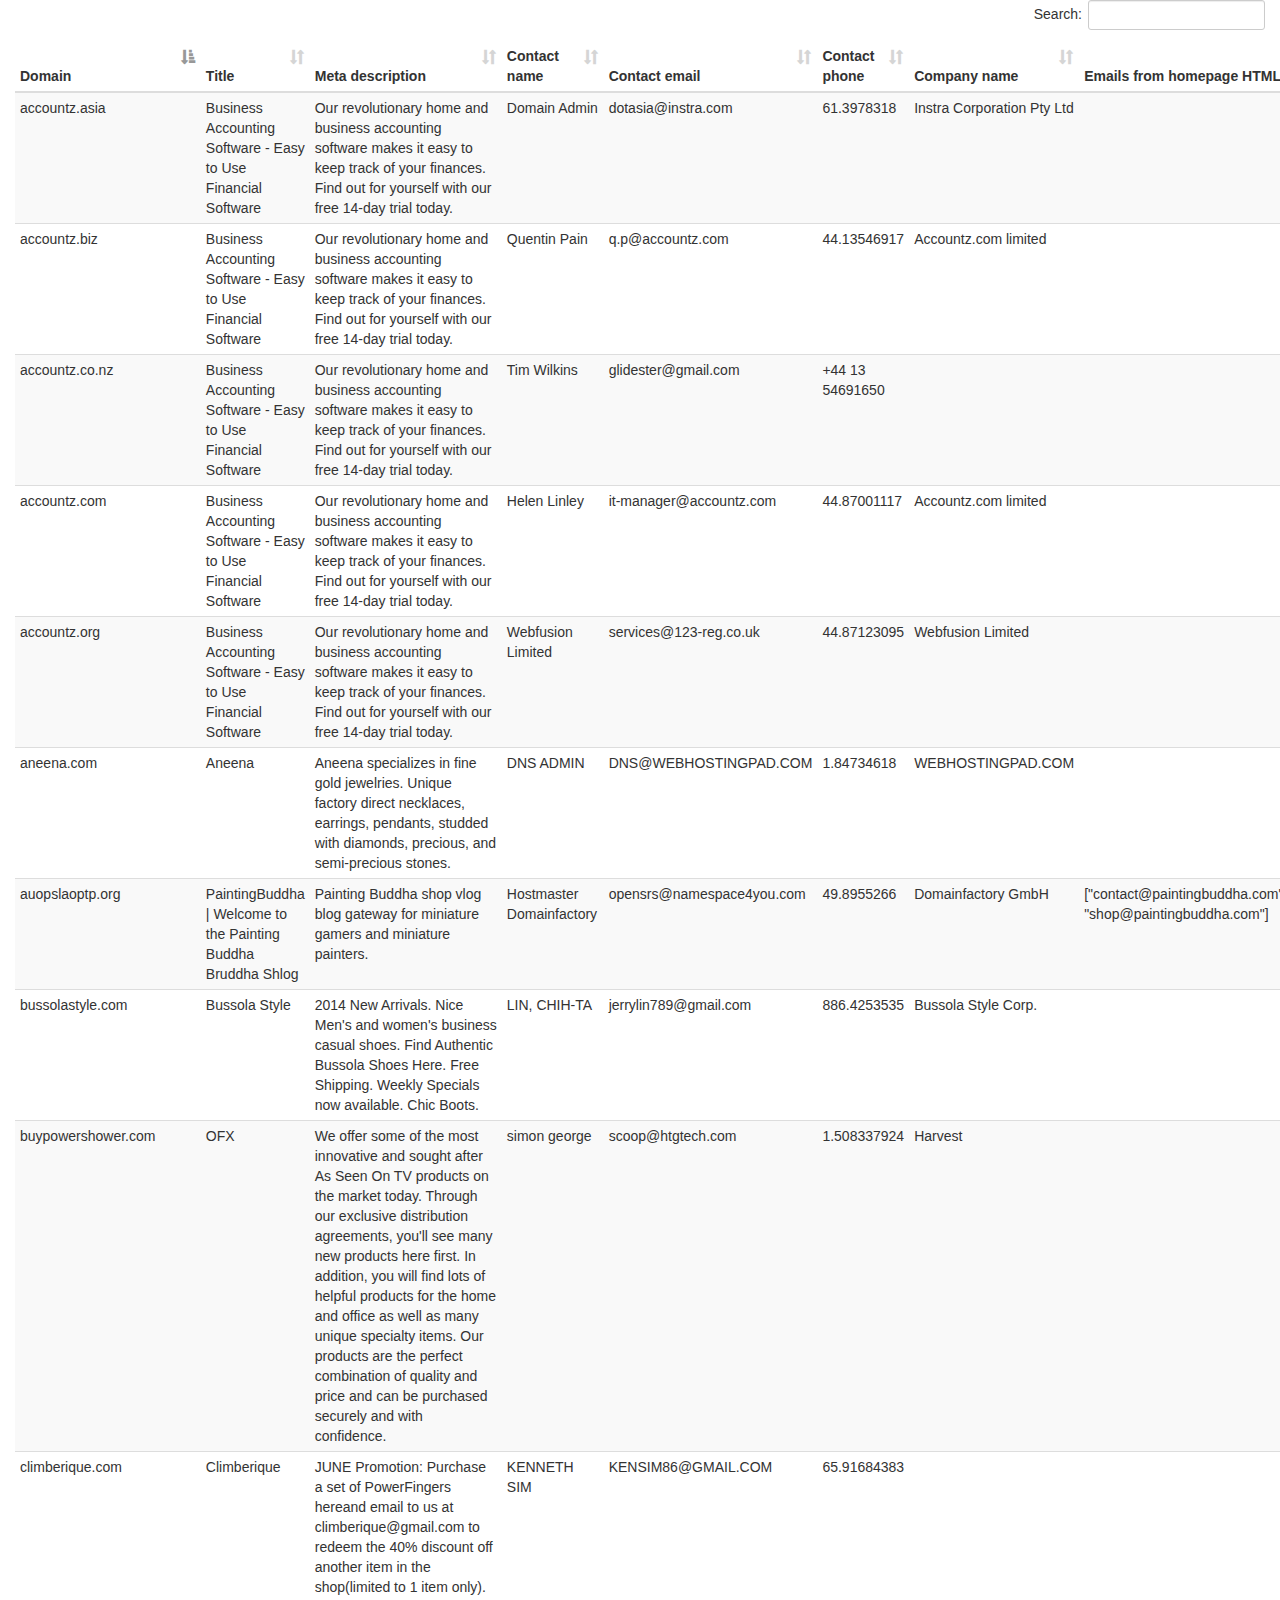
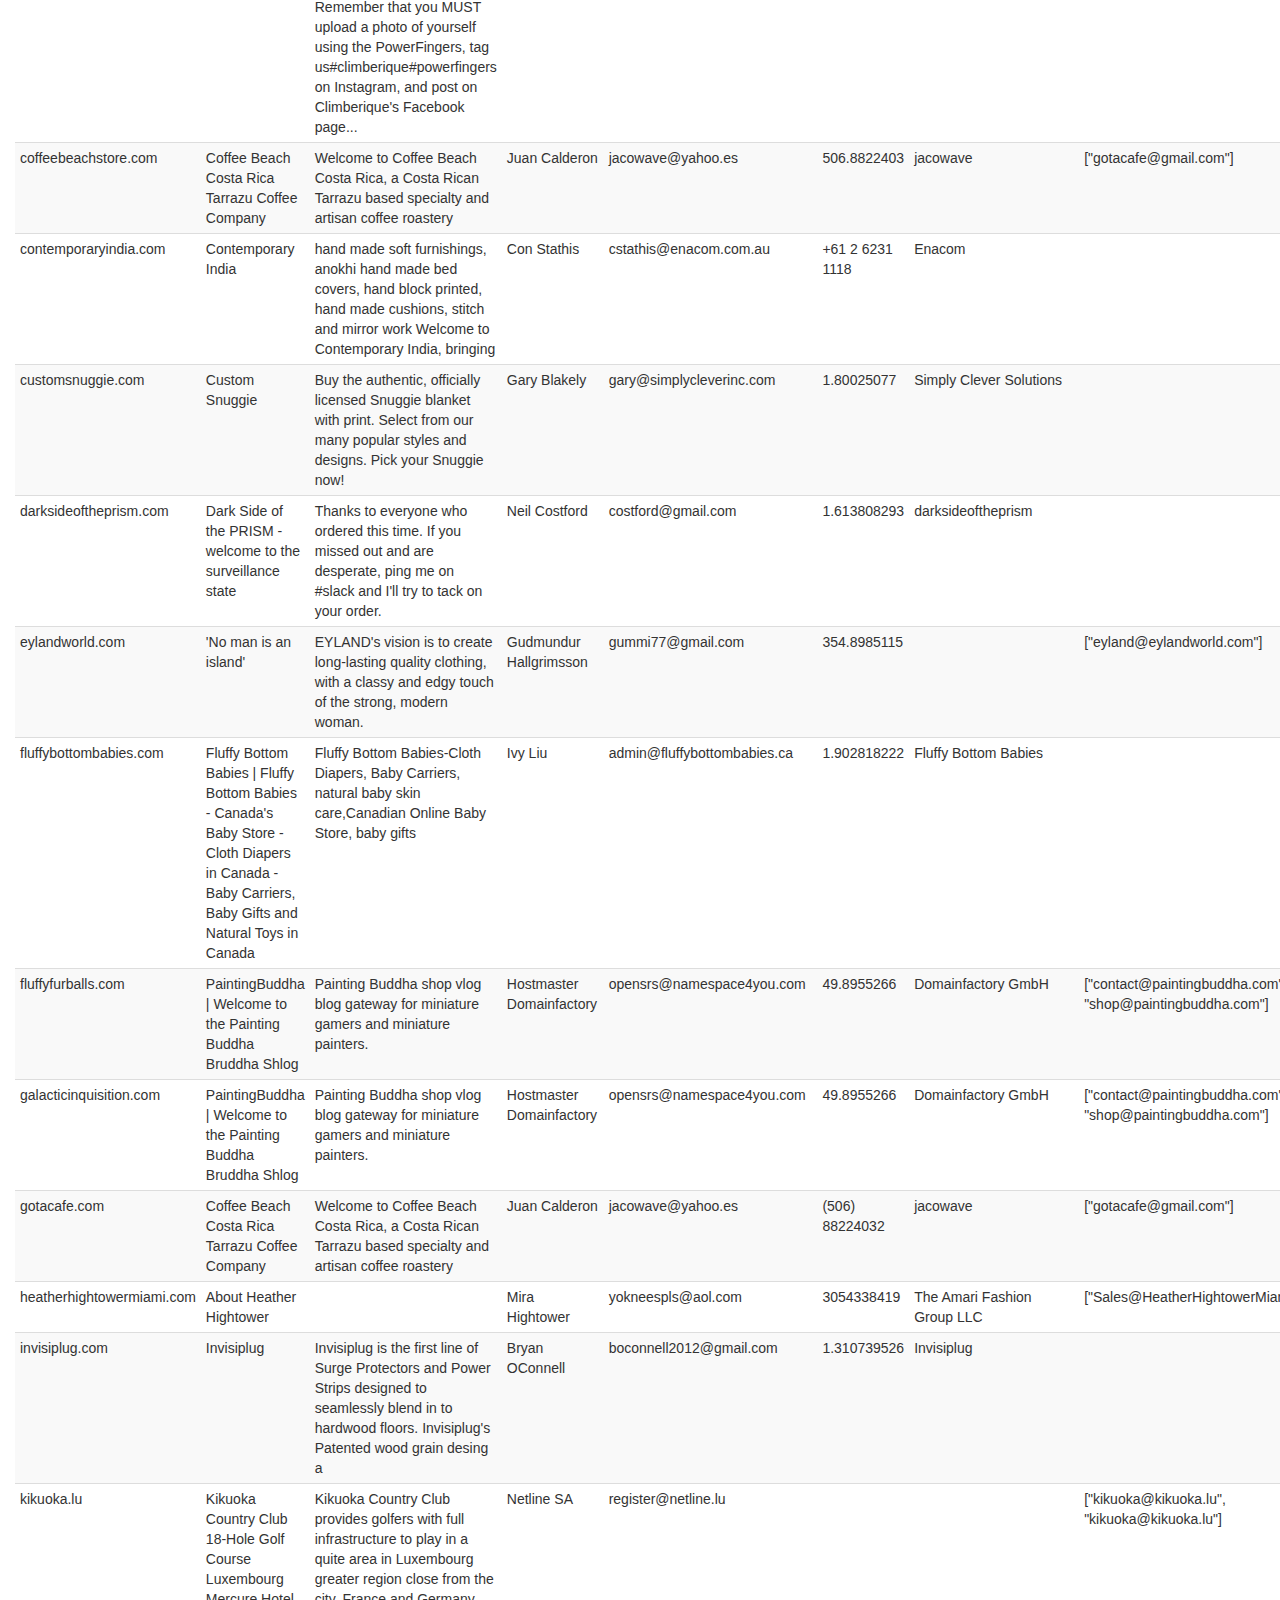
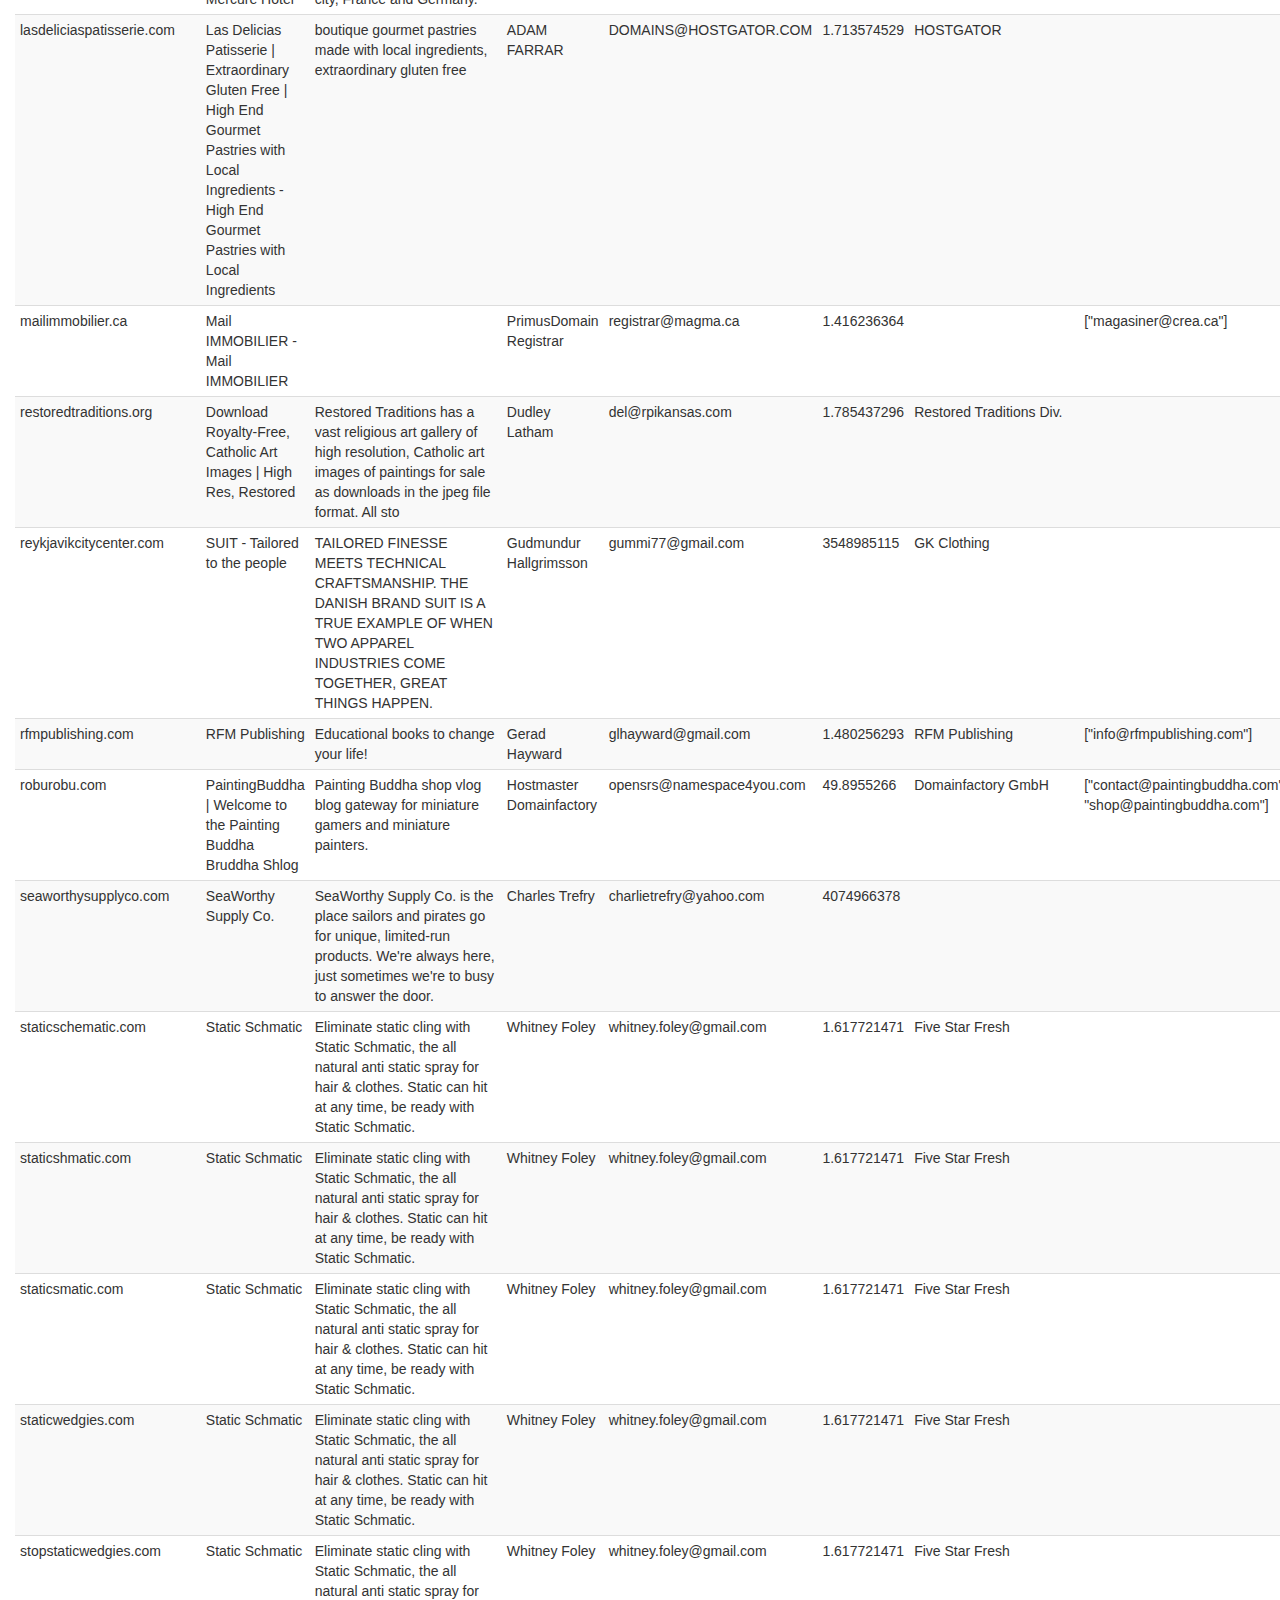
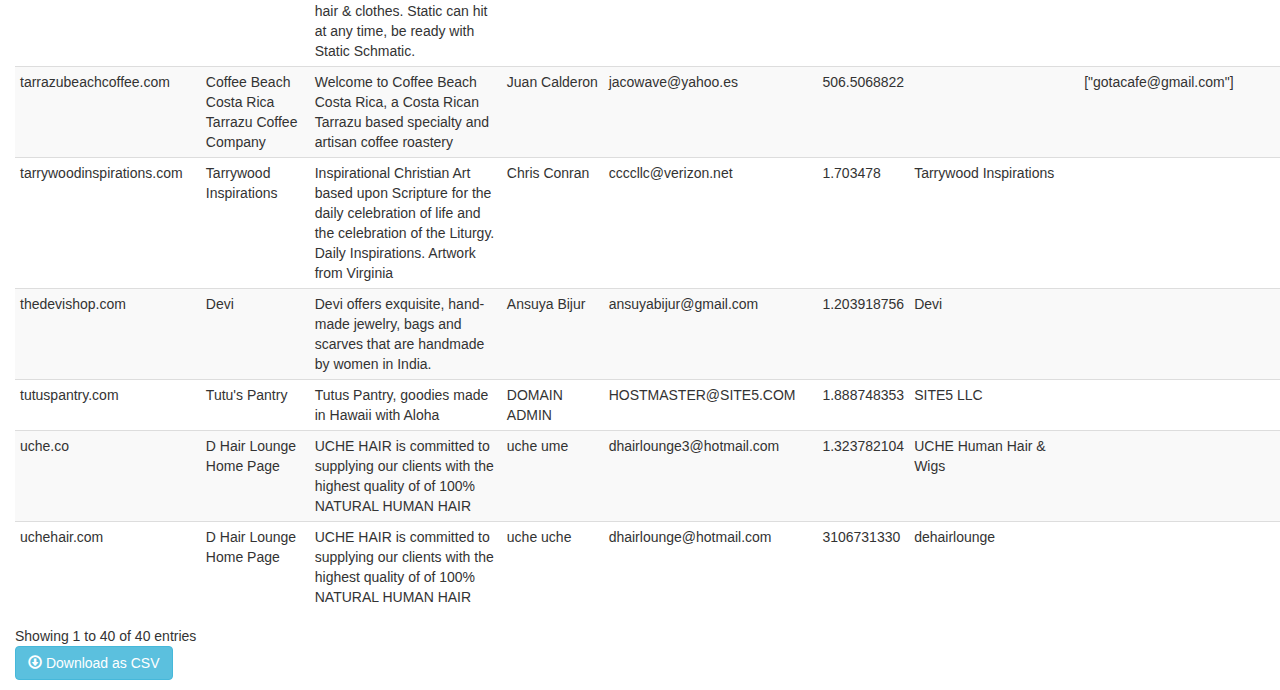
<file: sample_csv.html>
<!DOCTYPE html>
<html lang="en">
  <head>
    <meta charset="utf-8">
    <meta http-equiv="X-UA-Compatible" content="IE=edge">
    <meta name="viewport" content="width=device-width, initial-scale=1">
    <!-- The above 3 meta tags *must* come first in the head; any other head content must come *after* these tags -->
    <title>Sample UserMagnets CSV</title>
    <meta name="author" content="Derek Eder">
    <meta content="Display any CSV file as a searchable, filterable, pretty HTML table" />

    <!-- Bootstrap core CSS -->
    <link href="csv_css/bootstrap.min.css" rel="stylesheet">
    <link href="csv_css/dataTables.bootstrap.css" rel="stylesheet">

    <!-- HTML5 shim and Respond.js for IE8 support of HTML5 elements and media queries -->
    <!--[if lt IE 9]>
      <script src="https://oss.maxcdn.com/html5shiv/3.7.2/html5shiv.min.js"></script>
      <script src="https://oss.maxcdn.com/respond/1.4.2/respond.min.js"></script>
    <![endif]-->
  </head>

  <body>
    <style> 
      #my_table_filter{    
        font-size: 1.8em;
        text-align: left;
        padding: 25px;
      }
    </style>
    <div class="container-fluid">

      <div id='table-container'></div>

    </div><!-- /.container -->

    <!-- Bootstrap core JavaScript
    ================================================== -->
    <!-- Placed at the end of the document so the pages load faster -->
    <script src="https://ajax.googleapis.com/ajax/libs/jquery/1.11.2/jquery.min.js"></script>
    <script src="csv_js/bootstrap.min.js"></script>
    <script src="csv_js/jquery.csv.min.js"></script>
    <script src="csv_js/jquery.dataTables.min.js"></script>
    <script src="csv_js/dataTables.bootstrap.js"></script>
    <script src='csv_js/csv_to_html_table.js'></script>

    <script>
      init_table({
        csv_path: 'csv_data/data-sample.csv', 
        element: 'table-container', 
        allow_download: true,
        csv_options: {separator: ',', delimiter: '"'},
        datatables_options: {"paging": false}
      });
    </script>
     <script>
          (function(b,o,i,l,e,r){b.GoogleAnalyticsObject=l;b[l]||(b[l]=
          function(){(b[l].q=b[l].q||[]).push(arguments)});b[l].l=+new Date;
          e=o.createElement(i);r=o.getElementsByTagName(i)[0];
          e.src='https://www.google-analytics.com/analytics.js';
          r.parentNode.insertBefore(e,r)}(window,document,'script','ga'));
          ga('create','UA-66935868-1','auto');ga('send','pageview');
      </script>
  </body>
</html>
</file>
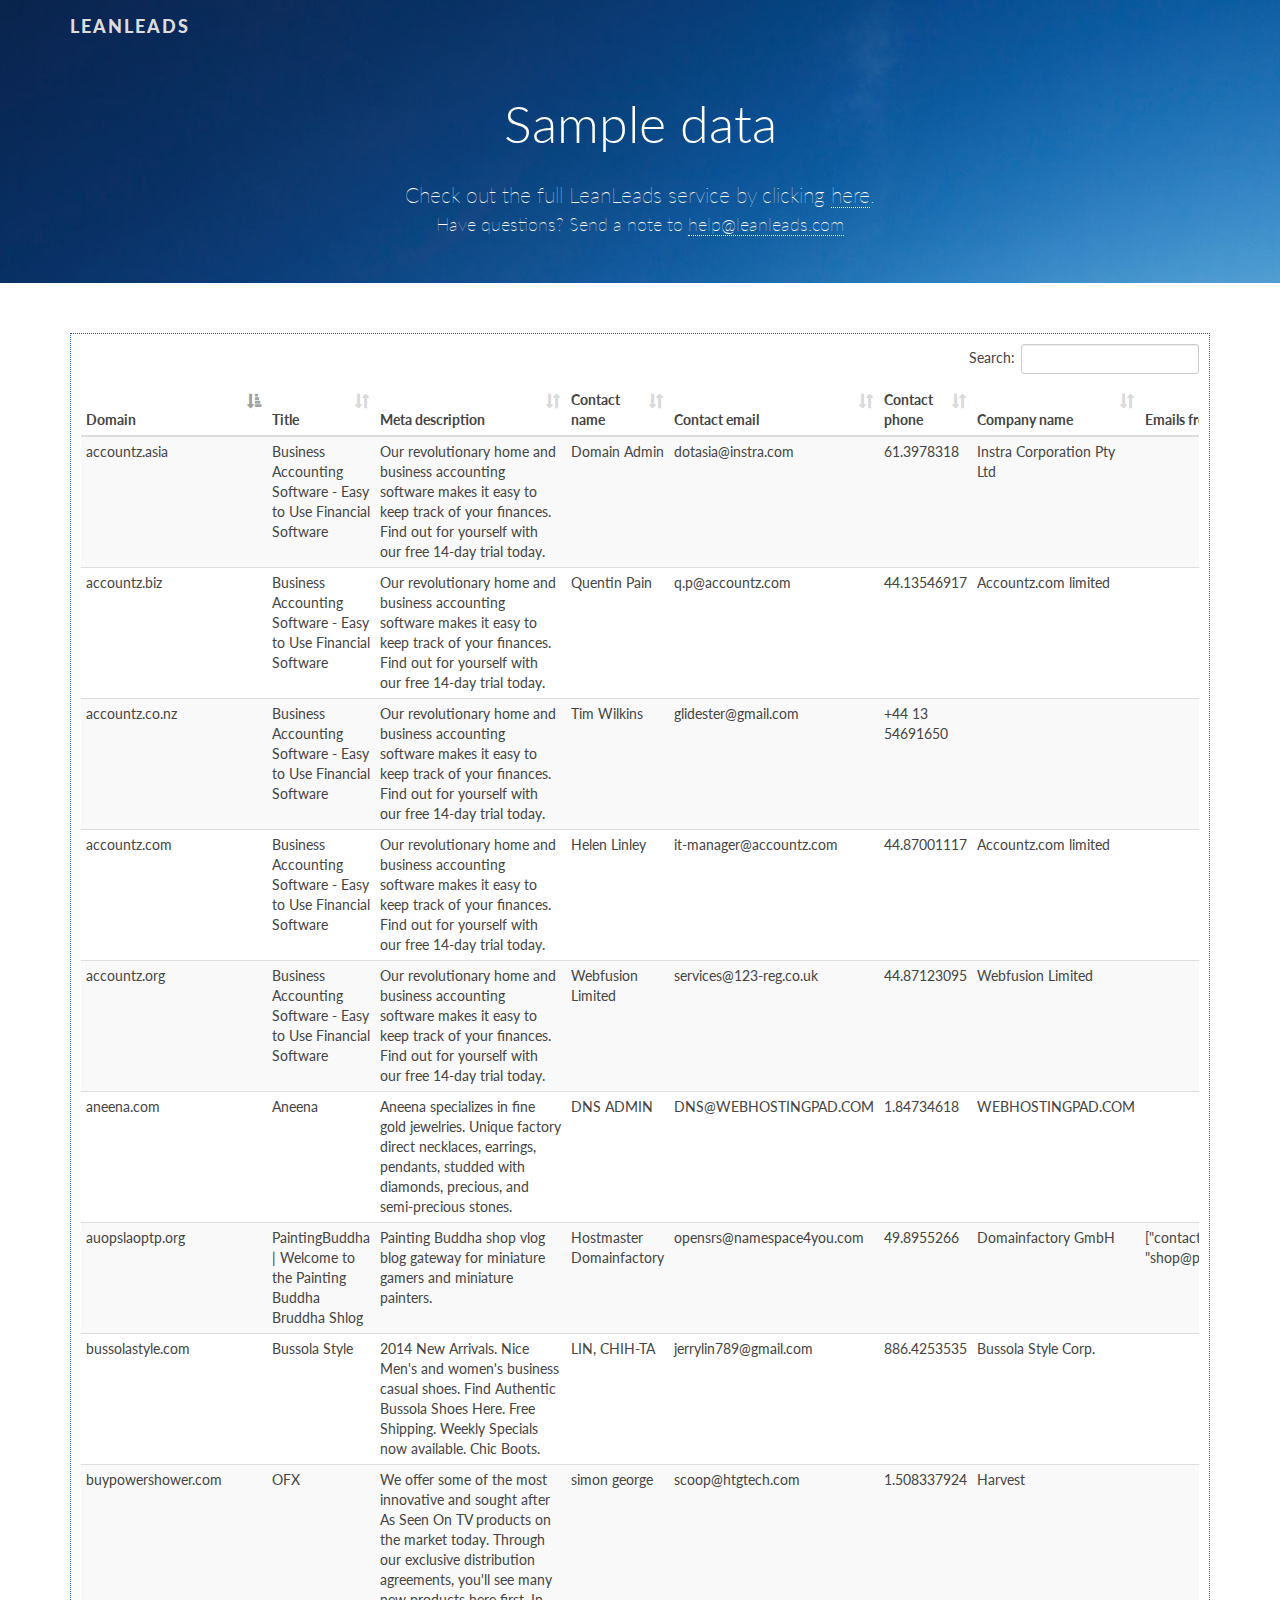
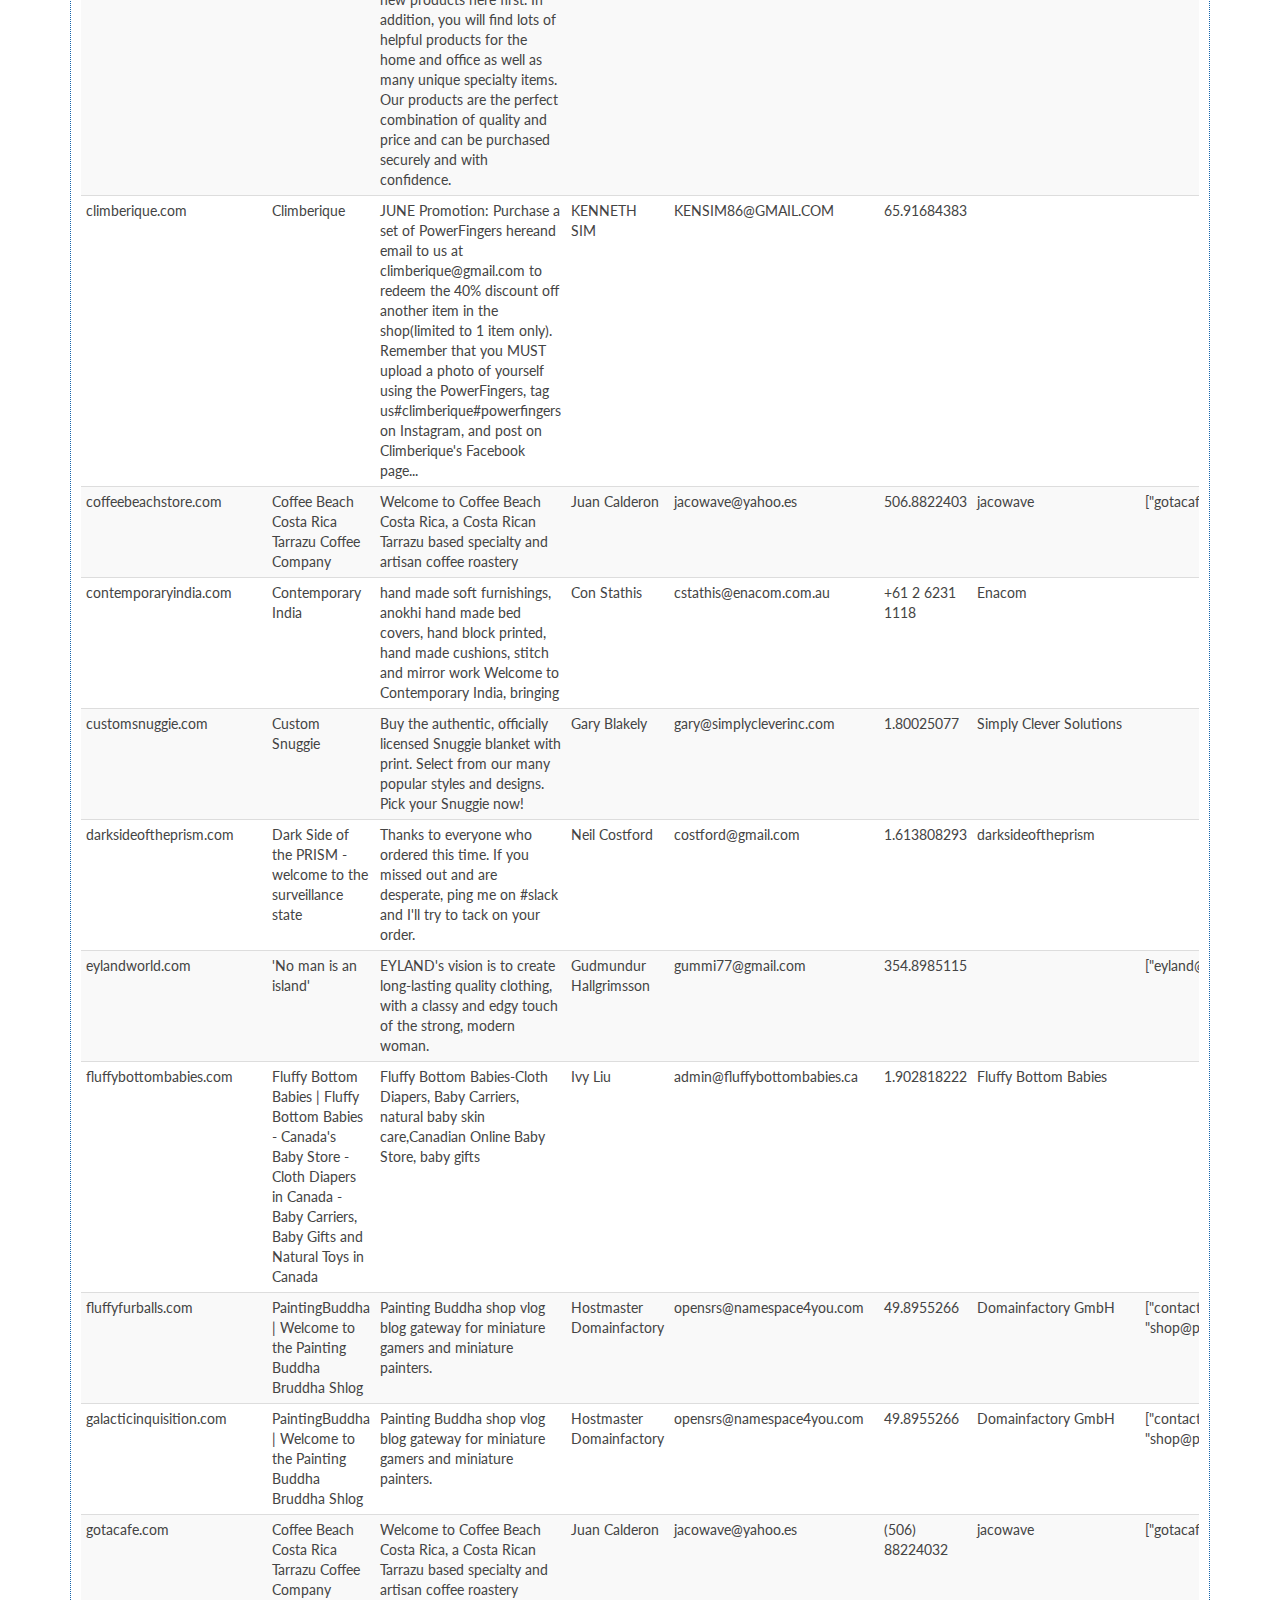
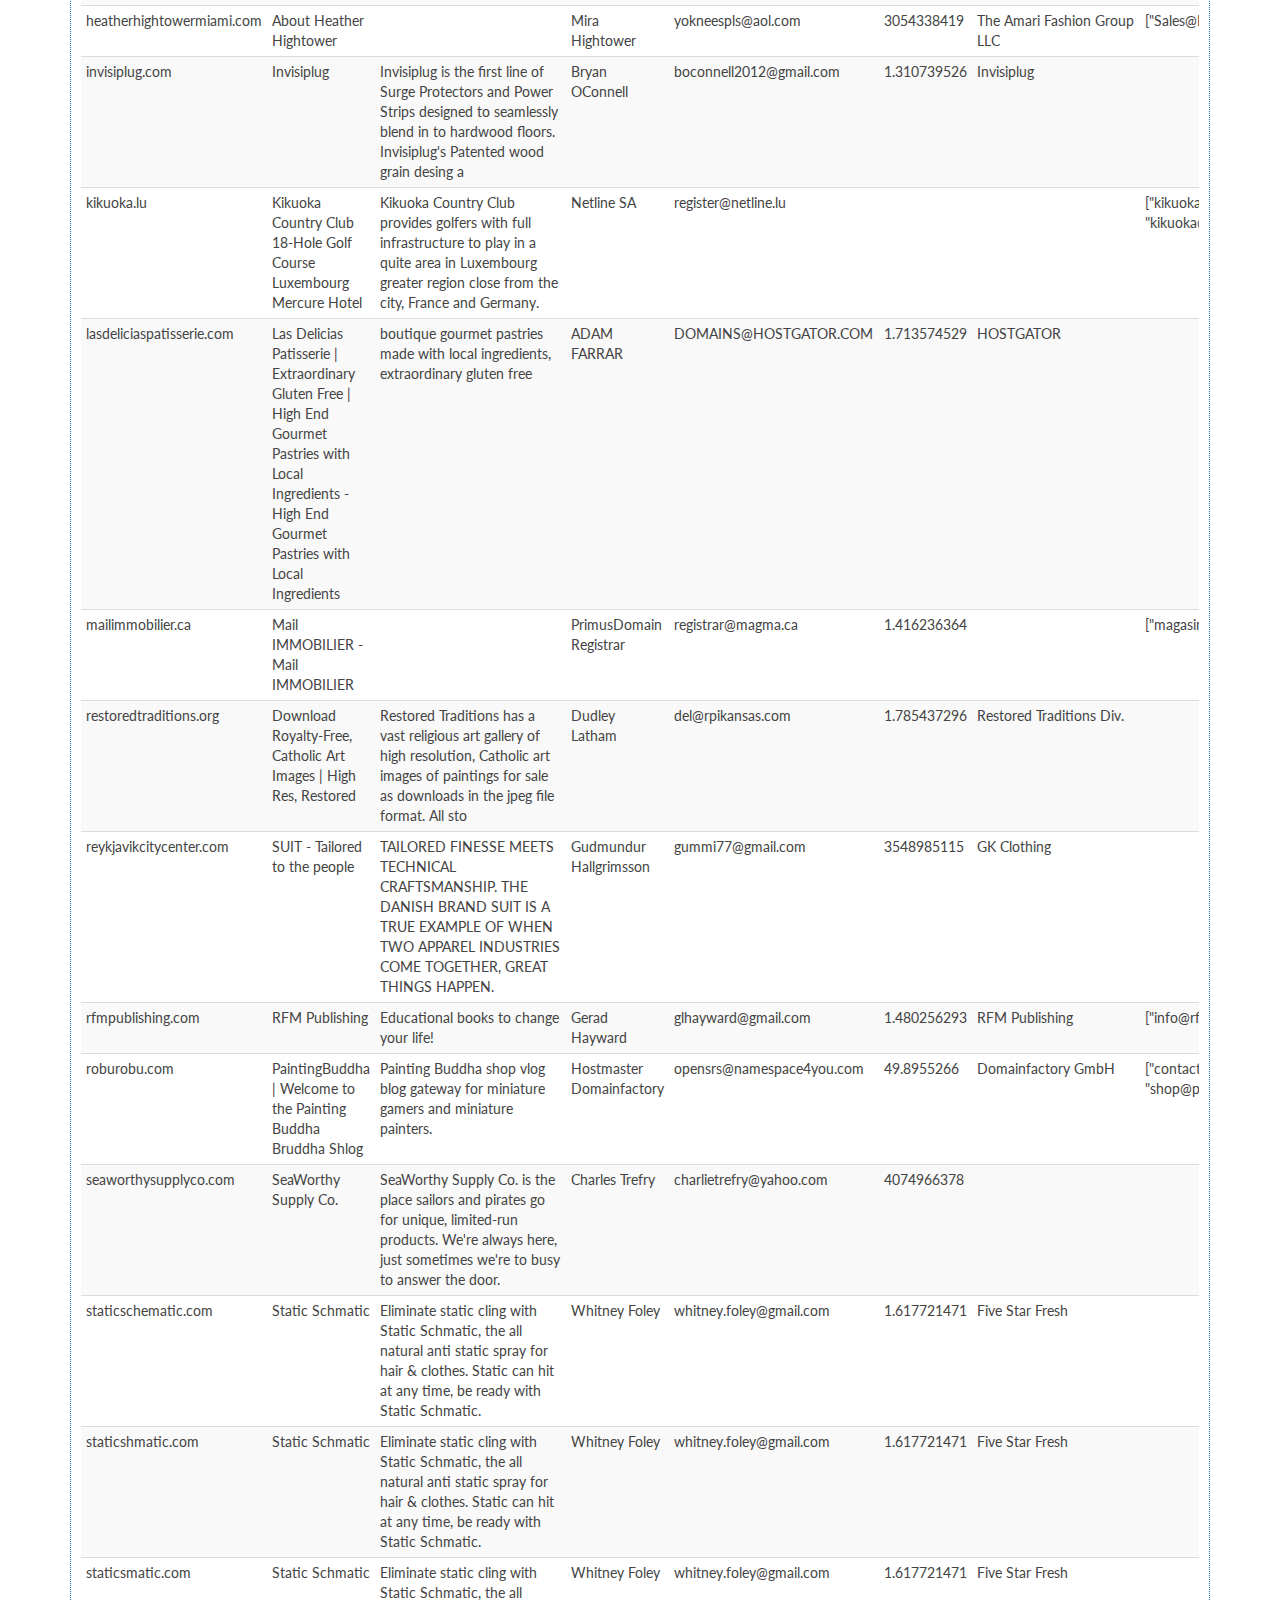
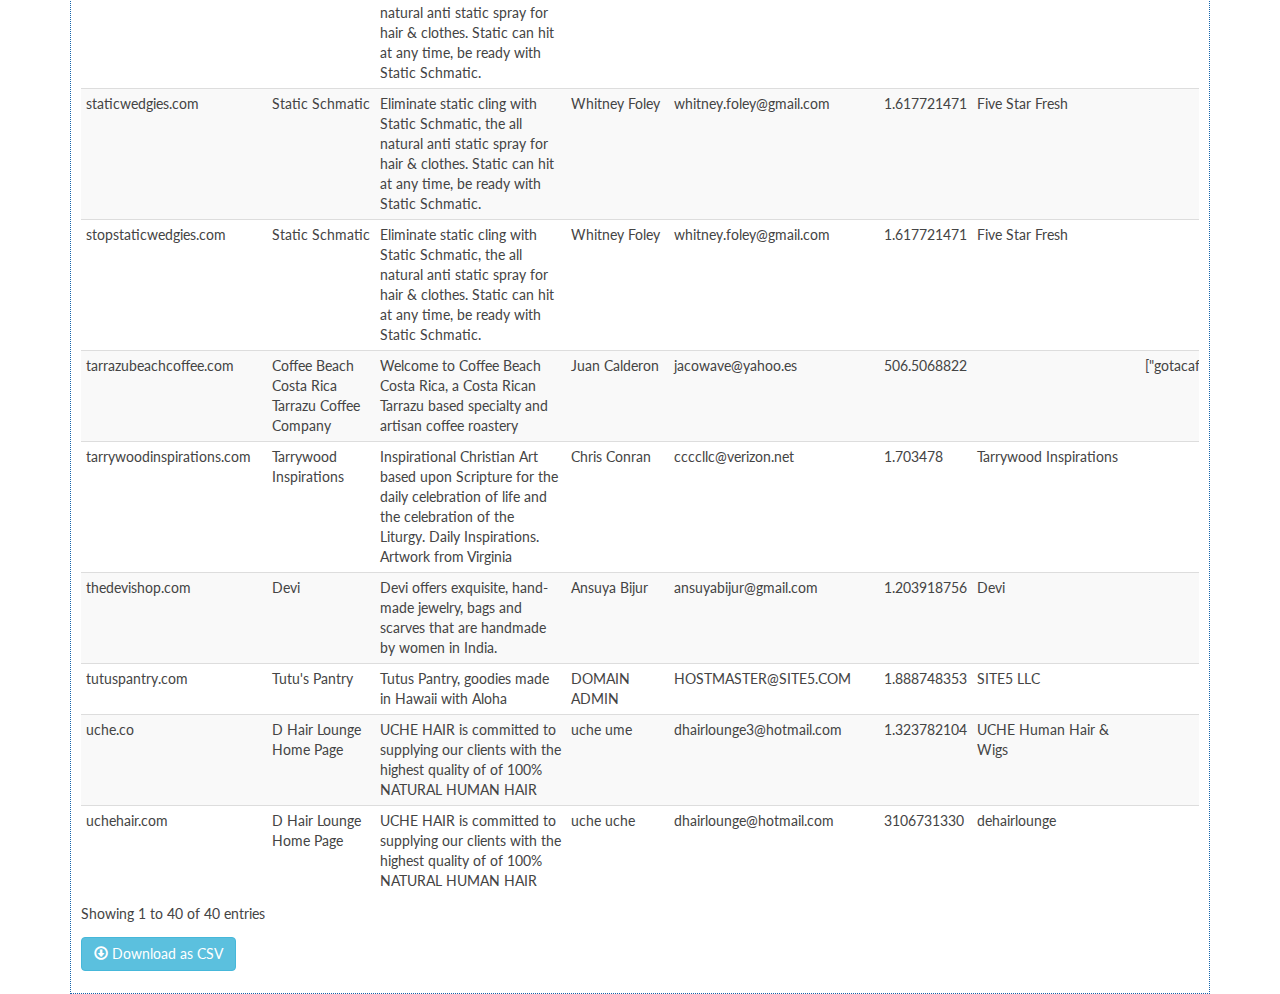
<file: sample_csv_of_all_shopify_stores.html>
<!DOCTYPE html>
<html lang="en">
  <head>
    <meta charset="utf-8">
    <meta http-equiv="X-UA-Compatible" content="IE=edge">
    <meta name="viewport" content="width=device-width, initial-scale=1">
    <!-- The above 3 meta tags *must* come first in the head; any other head content must come *after* these tags -->
    <title>Sample UserMagnets CSV</title>
    <meta name="author" content="Derek Eder">
    <meta content="Display any CSV file as a searchable, filterable, pretty HTML table" />

    <!-- Bootstrap core CSS -->
    <link href="csv_css/bootstrap.min.css" rel="stylesheet">
    <link href="csv_css/dataTables.bootstrap.css" rel="stylesheet">

    <link href="assets/css/style.css" rel="stylesheet">


    <!-- IE10 viewport hack for Surface/desktop Windows 8 bug -->
    <script src="assets/js/ie10-viewport-bug-workaround.js"></script>

    <!-- HTML5 shim and Respond.js IE8 support of HTML5 elements and media queries -->
    <!--[if lt IE 9]>
      <script src="https://oss.maxcdn.com/html5shiv/3.7.2/html5shiv.min.js"></script>
      <script src="https://oss.maxcdn.com/respond/1.4.2/respond.min.js"></script>
    <![endif]-->

    <!-- HTML5 shim and Respond.js for IE8 support of HTML5 elements and media queries -->
    <!--[if lt IE 9]>
      <script src="https://oss.maxcdn.com/html5shiv/3.7.2/html5shiv.min.js"></script>
      <script src="https://oss.maxcdn.com/respond/1.4.2/respond.min.js"></script>
    <![endif]-->
  </head>

  <body>
    <style> 
      #my_table_filter{    
        font-size: 1.8em;
        text-align: left;
        padding: 25px;
      }
    </style>


    <div id="main">
      
      <div class="navbar navbar-inverse" role="navigation">
        <div class="container">
          <div class="navbar-header">
            <a class="navbar-brand" href="/">LEANLEADS</a>
          </div>
        </div>
      </div>


      <div class="row">
        <h1 class="centered">Sample data</h1>
        
        <div class="col-md-12 text-center">
          <h3>Check out the full LeanLeads service by clicking <a href="/">here</a>.</h3>
          <h4 class="mb">Have questions? Send a note to <a href="mailto:help@leanleads.com">help@leanleads.com</a>
        </div><!--/col-md-4 -->
      </div><!--/row -->
    </div>
    

    <div class="container mtb">
      <div id='table-container' style="border: 1px dotted #1463AB; padding: 10px;"></div>
    </div><!-- /.container -->


    <!-- Bootstrap core JavaScript
    ================================================== -->
    <!-- Placed at the end of the document so the pages load faster -->
    <script src="https://ajax.googleapis.com/ajax/libs/jquery/1.11.2/jquery.min.js"></script>
    <script src="csv_js/bootstrap.min.js"></script>
    <script src="csv_js/jquery.csv.min.js"></script>
    <script src="csv_js/jquery.dataTables.min.js"></script>
    <script src="csv_js/dataTables.bootstrap.js"></script>
    <script src='csv_js/csv_to_html_table.js'></script>

    <script>
      init_table({
        csv_path: 'csv_data/data-sample.csv', 
        element: 'table-container', 
        allow_download: true,
        csv_options: {separator: ',', delimiter: '"'},
        datatables_options: {"paging": false, "scrollX": true},

      });
    </script>
     <script>
          (function(b,o,i,l,e,r){b.GoogleAnalyticsObject=l;b[l]||(b[l]=
          function(){(b[l].q=b[l].q||[]).push(arguments)});b[l].l=+new Date;
          e=o.createElement(i);r=o.getElementsByTagName(i)[0];
          e.src='https://www.google-analytics.com/analytics.js';
          r.parentNode.insertBefore(e,r)}(window,document,'script','ga'));
          ga('create','UA-66935868-1','auto');ga('send','pageview');
      </script>
  </body>
</html>
</file>
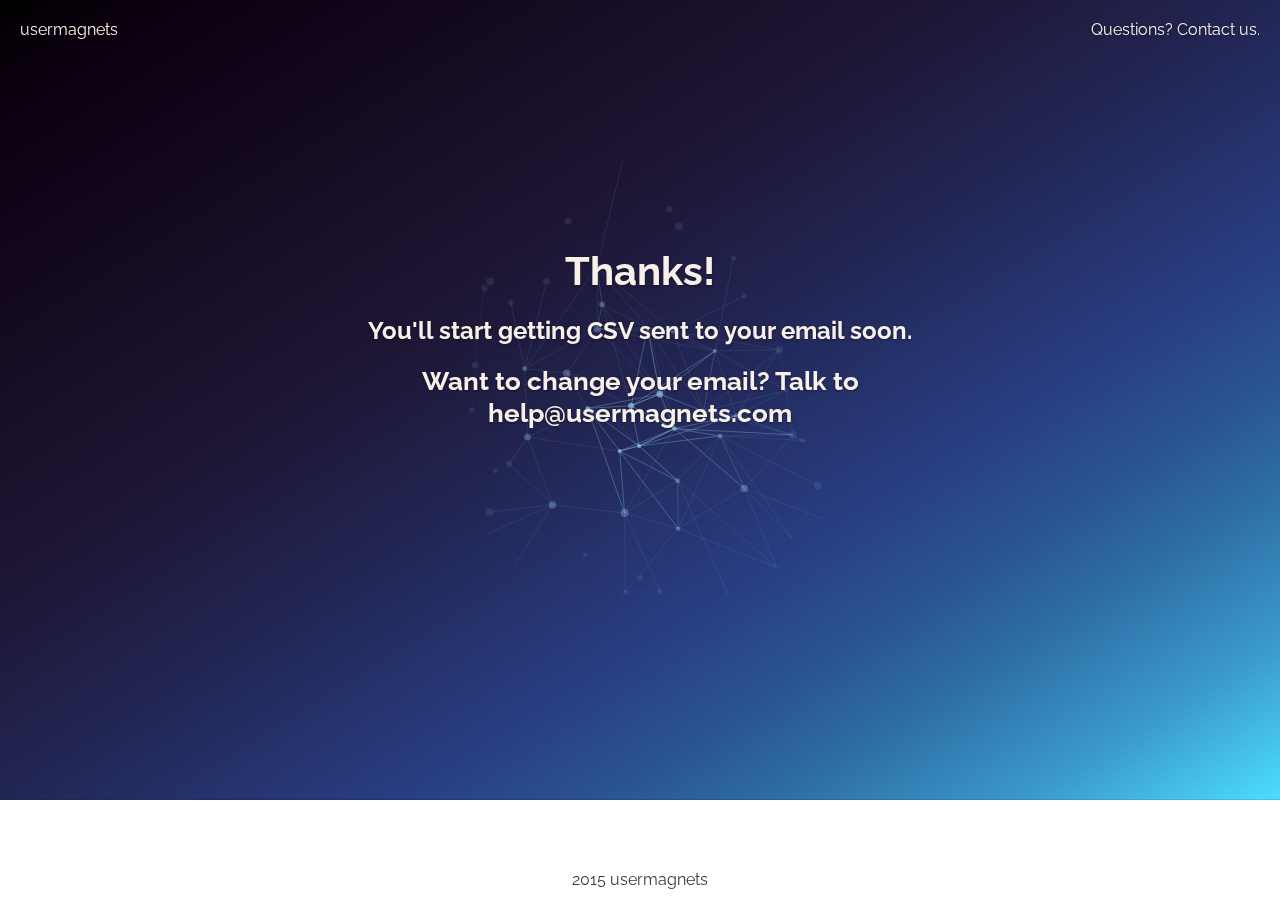
<file: thanks.html>
<!doctype html>
<html class="no-js" lang="">
  <head>
      <meta charset="utf-8">
      <meta http-equiv="x-ua-compatible" content="ie=edge">
      <title>Successfully Subscribed | usermagnets </title>
      <meta name="description" content="Need to contact Shopify Store owners? This is the place to find them">
      <meta name="viewport" content="width=device-width, initial-scale=1">

      <link rel="apple-touch-icon" href="apple-touch-icon.png">
      <!-- Place favicon.ico in the root directory -->
      <link href='http://fonts.googleapis.com/css?family=Raleway:200,400,800' rel='stylesheet' type='text/css'>
      <link rel="stylesheet" href="css/normalize.css">
      <link rel="stylesheet" href="css/main.css">
      <script src="js/vendor/modernizr-2.8.3.min.js"></script>
      <script src="js/plugins.js"></script>
  </head>
  <body>
      <!--[if lt IE 8]>
          <p class="browserupgrade">You are using an <strong>outdated</strong> browser. Please <a href="http://browsehappy.com/">upgrade your browser</a> to improve your experience.</p>
      <![endif]-->

      <div id="large-header">
        <div class="logo">usermagnets</div>
        <div class="contact"><a href="mailto:help@usermagnets.com">Questions? Contact us.</a></div>
        <div class="container">
          <canvas id="demo-canvas"></canvas>
          <div class="large-header">
            <h1 class="main-title">Thanks!</h1>
            <h2>You'll start getting CSV sent to your email soon.</h2> 
            <h3>Want to change your email? Talk to help@usermagnets.com</h3>
          </div>
          <!-- <img src="img/sample_2.png" /> -->
        </div>
      </div>
      <div class="footer">
        <div class="footer-script">2015 usermagnets</div>
      </div>

      <script src="https://ajax.googleapis.com/ajax/libs/jquery/1.11.3/jquery.min.js"></script>
      <script>window.jQuery || document.write('<script src="js/vendor/jquery-1.11.3.min.js"><\/script>')</script>
      

      <!-- Google Analytics: change UA-XXXXX-X to be your site's ID. -->
      <script>
          (function(b,o,i,l,e,r){b.GoogleAnalyticsObject=l;b[l]||(b[l]=
          function(){(b[l].q=b[l].q||[]).push(arguments)});b[l].l=+new Date;
          e=o.createElement(i);r=o.getElementsByTagName(i)[0];
          e.src='https://www.google-analytics.com/analytics.js';
          r.parentNode.insertBefore(e,r)}(window,document,'script','ga'));
          ga('create','UA-66935868-1','auto');ga('send','pageview');
      </script>
  </body>
</html>
</file>
<file: assets/css/style.css>
/*
 * Author: Carlos Alvarez
 * URL: http://alvarez.is
 *
 * Project Name: Landing Sumo - Theme 3
 * URL: http://LandingSumo.com
 * Version: 1.0
 */
/*	################################################################
	1. GENERAL STRUCTURES
################################################################# */
@import url(https://fonts.googleapis.com/css?family=Lato:300,400,700,900);
.animated, .fadeInUp, #main .data-sample img {
  animation-duration: .5s;
  animation-fill-mode: both; }

.fadeInUp, #main .data-sample img {
  opacity: 0;
  animation-name: fadeInUp;
  animation-delay: 0.5s; }

@keyframes fadeInUp {
  0% {
    opacity: 0;
    transform: translate(0, 30px); }

  100% {
    opacity: 1;
    transform: translate(0, 0); } }
/* Import fonts */
* {
  margin: 0;
  padding: 0px;
  font-family: 'Lato', sans-serif; }

body {
  background: #fff;
  margin: 0;
  color: #444; }

h1, h2, h3, h4, h5, h6 {
  font-family: 'Lato', sans-serif;
  font-weight: 700; }

p {
  padding: 0;
  margin-bottom: 12px;
  font-family: 'Lato', sans-serif;
  font-weight: 300;
  font-size: 22px;
  line-height: 34px;
  color: #666;
  margin-top: 10px; }

html,
body {
  height: 100%; }

.alignleft {
  float: left; }

.alignright {
  float: right; }

.aligncenter {
  margin-left: auto;
  margin-right: auto;
  display: block;
  clear: both; }

.centered {
  text-align: center; }

.mt {
  margin-top: 50px; }

.mb {
  margin-bottom: 50px; }

.smb {
  margin-bottom: 20px; }

.mtb {
  margin-top: 50px;
  margin-bottom: 50px; }

.lmtb {
  margin-top: 100px;
  margin-bottom: 100px; }

.ptb {
  padding-top: 80px;
  padding-bottom: 80px; }

.clear {
  clear: both;
  display: block;
  font-size: 0;
  height: 0;
  line-height: 0;
  width: 100%; }

::-moz-selection {
  color: #fff;
  text-shadow: none;
  background: #2B2E31; }

::selection {
  color: #fff;
  text-shadow: none;
  background: #2B2E31; }

*,
*:after,
*:before {
  -webkit-box-sizing: border-box;
  -moz-box-sizing: border-box;
  box-sizing: border-box;
  padding: 0;
  margin: 0; }

a {
  padding: 0;
  margin: 0;
  text-decoration: none;
  -webkit-transition: background-color .4s linear, color .4s linear;
  -moz-transition: background-color .4s linear, color .4s linear;
  -o-transition: background-color .4s linear, color .4s linear;
  -ms-transition: background-color .4s linear, color .4s linear;
  transition: background-color .4s linear, color .4s linear; }

a:hover,
a:focus {
  text-decoration: none;
  color: #696E74; }

/* SVG ANIMATION & CONFIGURATION */
svg {
  pointer-events: none; }

/* Top 1 */
.show {
  opacity: 1; }

.hide {
  opacity: 0; }

/* ============================== */
/* Top Section */
/* ============================== */
#main {
  background: #1c1929 url("/assets/img/sky.jpg") no-repeat center;
  background-size: cover;
  color: #fff; }

#main h1 {
  font-size: 3.7em;
  font-weight: 300;
  line-height: 1.2; }
  @media (max-width: 767px) {
    #main h1 {
      font-size: 2.5em; } }
  @media (min-width: 768px) and (max-width: 991px) {
    #main h1 {
      font-size: 2.7em; } }

@media (max-width: 767px) {
  #main h2 {
    font-size: 2em; } }

#main h3, h4 {
  font-size: 1.5em;
  font-weight: 100;
  line-height: 1; }

#main h4 {
  font-size: 1.3em; }

#main p {
  color: #fff; }

#main .data-sample img {
  margin: 0 auto;
  max-height: 500px;
  margin-bottom: 20px; }

#main h4 a, #main h3 a {
  color: #fff;
  border-bottom: dotted 1px #fff; }

.stripe-button-el {
  display: none !important; }

.hspace {
  display: inline-block;
  margin: 0 10px; }

@media (max-width: 767px) {
  #reasons {
    display: none; } }
/* ============================== */
/* White section */
/* ============================== */
#ws {
  color: #444; }

#ws h1 {
  font-size: 3.7em;
  font-weight: 300;
  line-height: 1.2; }
  @media (max-width: 767px) {
    #ws h1 {
      font-size: 2.2em; } }
  @media (min-width: 768px) and (max-width: 991px) {
    #ws h1 {
      font-size: 2.7em; } }

#ws h2 {
  font-size: 2.6em;
  font-weight: 300;
  line-height: 1.3;
  color: #929292; }
  @media (max-width: 767px) {
    #ws h2 {
      font-size: 1.5em; } }
  @media (min-width: 768px) and (max-width: 991px) {
    #ws h2 {
      font-size: 2.2em; } }

#ws p {
  line-height: 1.5; }
  #ws p a {
    border-bottom: 1px dotted #0F4B8B; }
  @media (max-width: 767px) {
    #ws p {
      text-align: center;
      font-size: 1.2em;
      margin-bottom: 5px;
      margin-top: 5px; } }

@media (max-width: 767px) {
  #ws .details hr.mt {
    margin-top: 15px; } }

#ws .icn {
  margin-top: 40px;
  display: block;
  font-size: 70px;
  margin-right: 15px; }
  @media (max-width: 767px) {
    #ws .icn {
      font-size: 2.5em;
      text-align: center;
      margin-right: 0;
      margin-top: 0; } }

.icn2 {
  font-size: 60px;
  margin-right: 15px; }

/* Footer Section */
.signup {
  padding-top: 20px;
  padding-bottom: 50px;
  background: #3a3a3a;
  color: #999; }

.signup h2 {
  color: #eee;
  font-size: 40px; }

.signup .form {
  margin-top: 0;
  text-align: left; }

.signup .form-group {
  margin-top: 25px; }

.btn-yellow {
  color: #444;
  background-color: #ff6;
  border-width: 0;
  font-size: 30px;
  transition: background-color 0.3s ease; }
  .btn-yellow.btn-lg {
    font-weight: 900;
    padding: 20px 40px 23px 40px; }
    @media (max-width: 767px) {
      .btn-yellow.btn-lg {
        font-size: 20px;
        padding: 20px 30px 23px 30px; } }
  .btn-yellow:hover {
    background-color: #D3FF32; }

@media (min-width: 768px) and (max-width: 991px) {
  #faq {
    margin-top: 0;
    margin-bottom: 0; } }
#faq h3 {
  margin-top: 60px; }
  @media (min-width: 768px) and (max-width: 991px) {
    #faq h3 {
      margin-top: 40px; } }

/* ============================== */
/* Footer */
/* ============================== */
.footer {
  background-color: #eee; }
  @media (max-width: 767px) {
    .footer {
      display: none; } }

.navbar-inverse {
  background: transparent;
  border-color: transparent;
  float: none; }

.navbar-inverse .navbar-nav > li > a {
  color: #fff; }

.navbar-inverse .navbar-nav > li > a:hover {
  color: #ddd; }

.navbar-inverse .navbar-nav > .active > a, .navbar-inverse .navbar-nav > .active > a:hover, .navbar-inverse .navbar-nav > .active > a:focus {
  color: #ddd;
  background-color: transparent; }

.navbar-brand {
  font-weight: 900;
  letter-spacing: 2px;
  color: #fff; }

.navbar-inverse .navbar-brand:hover, .navbar-inverse .navbar-brand:focus {
  color: #ddd; }

.navbar-inverse .navbar-brand {
  color: #ddd; }

.pricing { padding: 30px 0;}

/*=============================================================
    Authour URL: www.designbootstrap.com
    
    http://www.designbootstrap.com/

    License: MIT     
========================================================  */

.db-pricing-seven {
    margin-bottom: 30px;
    margin-top: 30px;
    text-align: center;
    border: 1px solid #C5C2C2;
    background-color: #EDEDED;
}

    .db-pricing-seven:hover {
        margin-top: 5px;
        -moz-transition: margin-top 0.25s ease 0s;
        -ms-transition: margin-top 0.25s ease 0s;
        transition: margin-top 0.25s ease 0s;
    }

    .db-pricing-seven ul {
        list-style: none;
        margin: 0;
        text-align: center;
        padding-left: 0px;
    }

        .db-pricing-seven ul li {
            border-bottom: solid 1px #D8D8D8;
            padding-top: 20px;
            padding-bottom: 20px;
            cursor: pointer;
            text-transform: uppercase;
        }

            .db-pricing-seven ul li.price {
                background-color: #fff;
                padding: 40px 20px 20px 20px;
                font-size: 20px;
                font-weight: 900;
                color: #353c3e;
                font-weight: 900;
            }

                .db-pricing-seven ul li.price i {
                    padding: 30px;
                    font-size: 50px;
                    display: block;
                }


    .db-pricing-seven .pricing-footer {
        padding: 20px;
    }

        .db-pricing-seven .pricing-footer a i {
            margin: 5px;
            top: 3px;
        }
</file>
<file: css/main.css>
/*! HTML5 Boilerplate v5.2.0 | MIT License | https://html5boilerplate.com/ */

/*
 * What follows is the result of much research on cross-browser styling.
 * Credit left inline and big thanks to Nicolas Gallagher, Jonathan Neal,
 * Kroc Camen, and the H5BP dev community and team.
 */

/* ==========================================================================
   Base styles: opinionated defaults
   ========================================================================== */

html {
    color: #222;
    font-size: 1em;
    line-height: 1.4;
}

/*
 * Remove text-shadow in selection highlight:
 * https://twitter.com/miketaylr/status/12228805301
 *
 * These selection rule sets have to be separate.
 * Customize the background color to match your design.
 */

::-moz-selection {
    background: #b3d4fc;
    text-shadow: none;
}

::selection {
    background: #b3d4fc;
    text-shadow: none;
}

/*
 * A better looking default horizontal rule
 */

hr {
    display: block;
    height: 1px;
    border: 0;
    border-top: 1px solid #ccc;
    margin: 1em 0;
    padding: 0;
}

/*
 * Remove the gap between audio, canvas, iframes,
 * images, videos and the bottom of their containers:
 * https://github.com/h5bp/html5-boilerplate/issues/440
 */

audio,
canvas,
iframe,
img,
svg,
video {
    vertical-align: middle;
}

/*
 * Remove default fieldset styles.
 */

fieldset {
    border: 0;
    margin: 0;
    padding: 0;
}

/*
 * Allow only vertical resizing of textareas.
 */

textarea {
    resize: vertical;
}

/* ==========================================================================
   Browser Upgrade Prompt
   ========================================================================== */

.browserupgrade {
    margin: 0.2em 0;
    background: #ccc;
    color: #000;
    padding: 0.2em 0;
}

/* ==========================================================================
   Author's custom styles
   ========================================================================== */

body {
    background: #fff;
    color: #383a3c;
    font-weight: 400;
    font-size: 1em;
    line-height: 1.25;
    font-family: 'Raleway', Calibri, Arial, sans-serif;
}
@media (max-width: 480px){
    body {font-size:.7em;}
    .large-header {width:90%;}
}
.stripe-button-el {display:none !important;}
#large-header {
    display:none;
    background-color: #1e1635;
    background: -webkit-linear-gradient(bottom right,#4cddff,#3b9aca 10%,#2d6ca5 20%,#2a5291 27%,#283d81 35%,#222654 50%,#1e1635 63%,#0c0010 93%,#000);
    background: -moz-linear-gradient(bottom right,#4cddff,#3b9aca 10%,#2d6ca5 20%,#2a5291 27%,#283d81 35%,#222654 50%,#1e1635 63%,#0c0010 93%,#000);
    background: -ms-linear-gradient(bottom right,#4cddff,#3b9aca 10%,#2d6ca5 20%,#2a5291 27%,#283d81 35%,#222654 50%,#1e1635 63%,#0c0010 93%,#000);
    background: linear-gradient(to top left,#4cddff,#3b9aca 10%,#2d6ca5 20%,#2a5291 27%,#283d81 35%,#222654 50%,#1e1635 63%,#0c0010 93%,#000);
    -webkit-box-shadow: inset 0 -1px 0 rgba(0,0,0,0.1);
    box-shadow: inset 0 -1px 0 rgba(0,0,0,0.1);
    font-weight: 500;
    color: #fff;
    text-shadow: 0 1px 3px rgba(0,0,0,0.4);
    -webkit-font-smoothing: antialiased;
    z-index: -1;
}


h1 {
    margin: 0;
    padding: 0;
    color: #f9f1e9;
    text-align: center;
    font-size:2.5em;
}

h2,h3 {
    margin: 0;
    margin-top:20px;
    padding: 0;
    color: #f9f1e9;
    text-align: center;
    font-size:1.5em;   
}
h3 {font-size:1.6em;}

.logo, .contact {
    position:absolute;
    top:20px;
    margin: 0;
    padding: 0;
    color: #f9f1e9;
    text-align: center;
    font-weight: 400;
    z-index: 20;
}

.logo {left: 20px;}
.contact {right:20px;}
.contact a {
    color: #f9f1e9;
    text-align: center;
    font-weight: 400;
    text-decoration: none;
}
.contact a:hover {
    transition: color 0.5s ease;
    color:#FFC0CB;
}
.container {position: relative;}

.large-header {
    position: absolute;
    margin: 0;
    padding: 0;
    color: #f9f1e9;
    text-align: center;
    top: 40%;
    left: 50%;
    -webkit-transform: translate3d(-50%,-40%,0);
    transform: translate3d(-50%,-40%,0);
}
#large-header img {
    position: absolute;
    bottom:0;
    left: 50%;
    -webkit-transform: translate3d(-50%,0,0);
    transform: translate3d(-50%,0,0);
    width: 95%;
    max-width: 960px;
}
#sign_up {
    margin-top:40px;
    background: #f9f1e9;
    padding:25px 60px;
    border: none;
    border-radius: 4px;
    color:black;
    font-weight:800;
    font-size:1.8em;
}
.footer-script {
    position:absolute;
    bottom:10px;
    left: 50%;
    -webkit-transform: translate3d(-50%,0,0);
    transform: translate3d(-50%,0,0);
}
#sign_up:hover {
    transition: background-color 0.5s ease;
    background: rgba(249, 241, 233, 0.85);
}

@media (max-width: 480px) {
    #large-header img {display:none;}
}
.csv_link {
    margin-top:40px;
    color: #f9f1e9;
    text-align: center;
    font-weight: 400;
    text-decoration: none;
    display:block;
}
.csv_link:hover {
    transition: color 0.5s ease;
    color:#FFC0CB;
}

/* ==========================================================================
   Helper classes
   ========================================================================== */

/*
 * Hide visually and from screen readers:
 */

.hidden {
    display: none !important;
}

/*
 * Hide only visually, but have it available for screen readers:
 * http://snook.ca/archives/html_and_css/hiding-content-for-accessibility
 */

.visuallyhidden {
    border: 0;
    clip: rect(0 0 0 0);
    height: 1px;
    margin: -1px;
    overflow: hidden;
    padding: 0;
    position: absolute;
    width: 1px;
}

/*
 * Extends the .visuallyhidden class to allow the element
 * to be focusable when navigated to via the keyboard:
 * https://www.drupal.org/node/897638
 */

.visuallyhidden.focusable:active,
.visuallyhidden.focusable:focus {
    clip: auto;
    height: auto;
    margin: 0;
    overflow: visible;
    position: static;
    width: auto;
}

/*
 * Hide visually and from screen readers, but maintain layout
 */

.invisible {
    visibility: hidden;
}

/*
 * Clearfix: contain floats
 *
 * For modern browsers
 * 1. The space content is one way to avoid an Opera bug when the
 *    `contenteditable` attribute is included anywhere else in the document.
 *    Otherwise it causes space to appear at the top and bottom of elements
 *    that receive the `clearfix` class.
 * 2. The use of `table` rather than `block` is only necessary if using
 *    `:before` to contain the top-margins of child elements.
 */

.clearfix:before,
.clearfix:after {
    content: " "; /* 1 */
    display: table; /* 2 */
}

.clearfix:after {
    clear: both;
}

/* ==========================================================================
   EXAMPLE Media Queries for Responsive Design.
   These examples override the primary ('mobile first') styles.
   Modify as content requires.
   ========================================================================== */

@media only screen and (min-width: 35em) {
    /* Style adjustments for viewports that meet the condition */
}

@media print,
       (-webkit-min-device-pixel-ratio: 1.25),
       (min-resolution: 1.25dppx),
       (min-resolution: 120dpi) {
    /* Style adjustments for high resolution devices */
}

/* ==========================================================================
   Print styles.
   Inlined to avoid the additional HTTP request:
   http://www.phpied.com/delay-loading-your-print-css/
   ========================================================================== */

@media print {
    *,
    *:before,
    *:after,
    *:first-letter,
    *:first-line {
        background: transparent !important;
        color: #000 !important; /* Black prints faster:
                                   http://www.sanbeiji.com/archives/953 */
        box-shadow: none !important;
        text-shadow: none !important;
    }

    a,
    a:visited {
        text-decoration: underline;
    }

    a[href]:after {
        content: " (" attr(href) ")";
    }

    abbr[title]:after {
        content: " (" attr(title) ")";
    }

    /*
     * Don't show links that are fragment identifiers,
     * or use the `javascript:` pseudo protocol
     */

    a[href^="#"]:after,
    a[href^="javascript:"]:after {
        content: "";
    }

    pre,
    blockquote {
        border: 1px solid #999;
        page-break-inside: avoid;
    }

    /*
     * Printing Tables:
     * http://css-discuss.incutio.com/wiki/Printing_Tables
     */

    thead {
        display: table-header-group;
    }

    tr,
    img {
        page-break-inside: avoid;
    }

    img {
        max-width: 100% !important;
    }

    p,
    h2,
    h3 {
        orphans: 3;
        widows: 3;
    }

    h2,
    h3 {
        page-break-after: avoid;
    }
}
</file>
